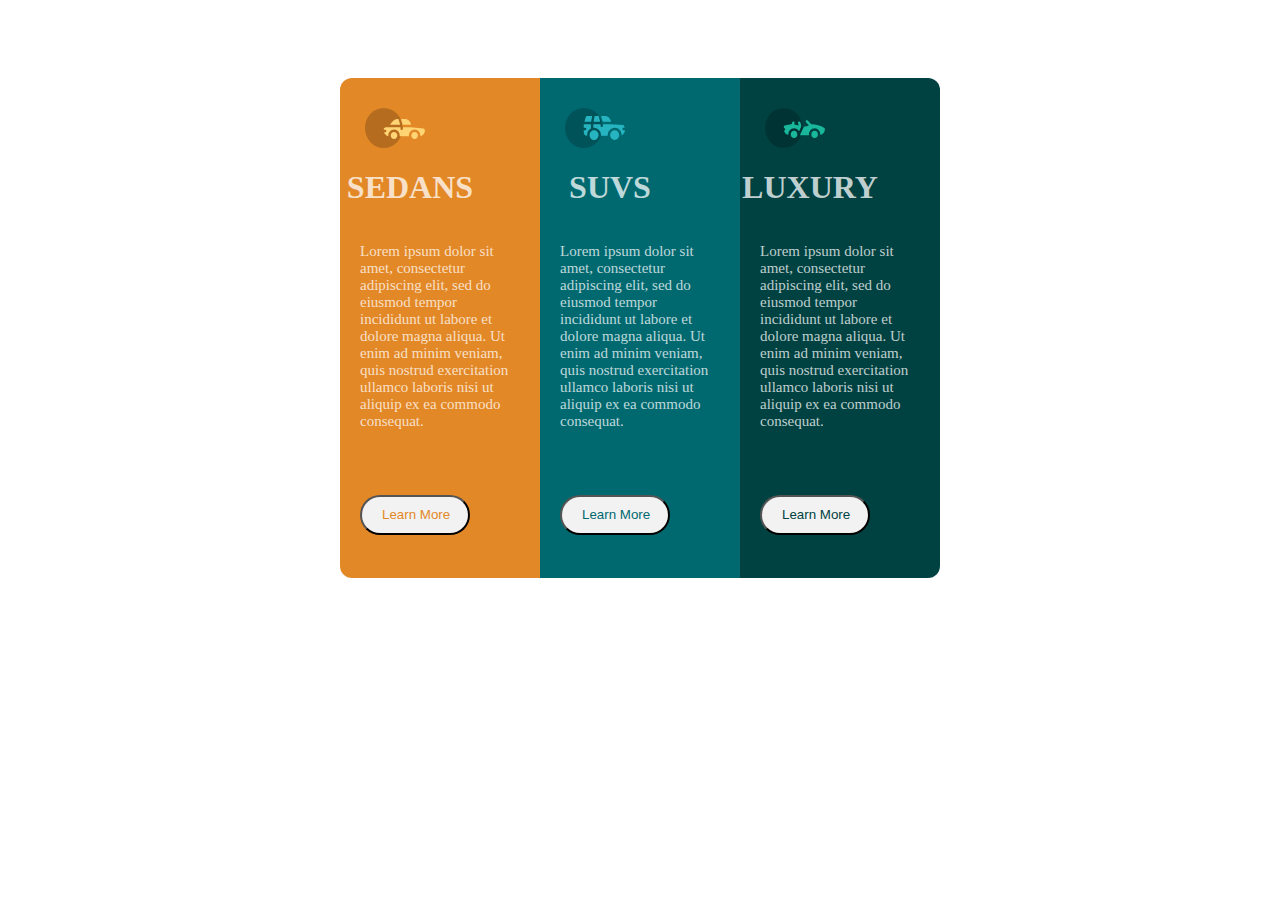
<file: 3-column preview card component/component1.html>
<!DOCTYPE html>
<html lang="en">
<head>
    <meta charset="UTF-8">
    <meta http-equiv="X-UA-Compatible" content="IE=edge">
    <meta name="viewport" content="width=device-width, initial-scale=1.0">
    <title>Index</title>
    <link rel="stylesheet" href="./component1.css">
</head>
<body>
    <main class="main-container">
        <section class="container">
          <div class= banner1>
            <img src="images/icon-sedans.svg" alt="Car" width="40" height="40">
            <h1>SEDANS</h1>
            <p>Lorem ipsum dolor sit amet, consectetur adipiscing elit, sed do eiusmod tempor incididunt ut labore et dolore magna aliqua. Ut enim ad minim veniam, quis nostrud exercitation ullamco laboris nisi ut aliquip ex ea commodo consequat.</p>
          <button class="button1" type="button">Learn More    </button>
          </div>
          <div class="banner2">
            <img src="images/icon-suvs.svg" alt="Car" width="40" height="40">
            <h1>SUVS</h1>
            <p>Lorem ipsum dolor sit amet, consectetur adipiscing elit, sed do eiusmod tempor incididunt ut labore et dolore magna aliqua. Ut enim ad minim veniam, quis nostrud exercitation ullamco laboris nisi ut aliquip ex ea commodo consequat.</p>
          <button class="button2" type="button">Learn More    </button>
          </div>
          <div class="banner3">
            <img src="images/icon-luxury.svg" alt="Car" width="40" height="40">
            <h1>LUXURY</h1>
            <p>Lorem ipsum dolor sit amet, consectetur adipiscing elit, sed do eiusmod tempor incididunt ut labore et dolore magna aliqua. Ut enim ad minim veniam, quis nostrud exercitation ullamco laboris nisi ut aliquip ex ea commodo consequat.</p>
          <button class="button3" type="button">Learn More    </button>
          </div>
        </section>
      </main>
</body>
</html>
</file>
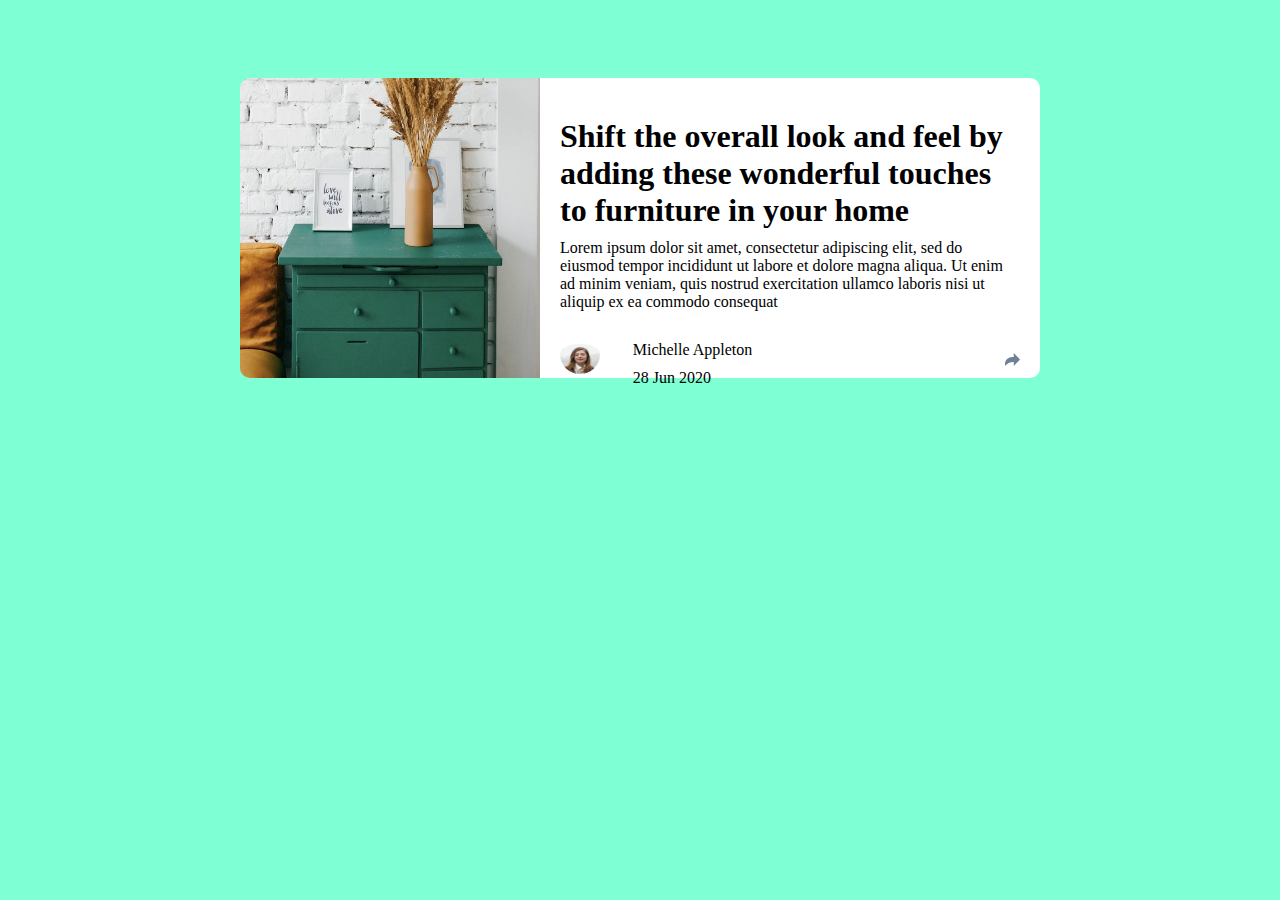
<file: Article preview component/component2.html>
<!DOCTYPE html>
<html lang="en">
<head>
  <meta charset="UTF-8">
  <meta http-equiv="X-UA-Compatible" content="IE=edge">
  <meta name="viewport" content="width=device-width, initial-scale=1.0">
  <title>Document</title>
  <link rel="stylesheet" href="./component2.css">
</head>
<body>
  <main class="main-container">
    <section class="container">
      <img class="image" src="images/drawers.jpg" alt="drawers" width="300" height="300">
      <div class="info">
        <div class="text">
          <h1>Shift the overall look and feel by adding these wonderful touches to furniture in your home</h1>
          <p>Lorem ipsum dolor sit amet, consectetur adipiscing elit, sed do eiusmod tempor incididunt ut labore et dolore magna aliqua. Ut enim ad minim veniam, quis nostrud exercitation ullamco laboris nisi ut aliquip ex ea commodo consequat</p>
        </div>
        <div class="personal">
          <img class="avatar" src="images/avatar-michelle.jpg" alt="girl" width="40" height="40">
          <div class="name-date">
            <p class="name">Michelle Appleton</p>
            <p class="date">28 Jun 2020</p>
          </div>
          <img src="images/icon-share.svg" alt="share">
        </div>
      </div>
    </section>
  </main>
</body>
</html>
</file>
<file: 3-column preview card component/component1.css>
.main-container {
    display: flex;
    justify-content: center;
    align-items: center;
  }
  
  .container {
    display: flex;
    margin-top: 70px;
    width: 600px;
    height: 500px;
    justify-content: center;
    align-items: center;
  }
  
  .banner1 {
    display: flex;
    border-top-left-radius: 12px;
    border-bottom-left-radius: 12px;
    flex-direction: column;
    align-items: center;
    width: 200px;
    height: 500px;
    background: hsl(31, 77%, 52%);
  }
  
  .banner2 {
    display: flex;
    flex-direction: column;
    align-items: center;
    width: 200px;
    height: 500px;
    background: hsl(184, 100%, 22%);
  }
  
  .banner3 {
    display: flex;
    border-top-right-radius: 12px;
    border-bottom-right-radius: 12px;
    align-items: center; 
    flex-direction: column;
    align-items: center;width: 200px;
    height: 500px;
    background: hsl(179, 100%, 13%);
  }
  
  h1 {
    color: hsla(0, 0%, 100%, 0.75);
    padding-right: 60px;
  }
  
  img {
    margin-top: 30px;
    width: 60px;
    padding-right: 90px;
  }
  
  p {
    color: hsla(0, 0%, 100%, 0.75);
    font-size: 15px;
    padding-left: 20px;
    padding-right: 20px;
  }
  
  .button1 {
    display: flex;
    height: 40px;
    width: 110px;
    border-radius: 30px;
    margin-top: 50px;
    margin-right: 50px;
    padding-top: 10px;
    padding-left: 20px;
    background: hsl(0, 0%, 95%);
    color: hsl(31, 77%, 52%);
  }

  .button2 {
    display: flex;
    height: 40px;
    width: 110px;
    border-radius: 30px;
    margin-top: 50px;
    margin-right: 50px;
    padding-top: 10px;
    padding-left: 20px;
    background: hsl(0, 0%, 95%);
    color: hsl(184, 100%, 22%);
  }

  .button3 {
    display: flex;
    width: 110px;
    height: 40px;
    border-radius: 30px;
    margin-top: 50px;
    margin-right: 50px;
    padding-top: 10px;
    padding-left: 20px;
    color: hsl(179, 100%, 13%);
    background: hsl(0, 0%, 95%);
  }
</file>
<file: Article preview component/component2.css>
* {
  box-sizing: border-box;
}

body {
  background-color: aquamarine;
}

.main-container {
  display: flex;
  justify-content: center;
  align-items: center;
  
}

.container {
  display: flex;
  margin-top: 70px;
  width: 800px;
  height: 300px;
  justify-content: center;
  align-items: center;
}

.image {
  justify-content: flex-start;
  border-top-left-radius: 10px;
  border-bottom-left-radius: 10px;

}

.info {
  display: flex;
  align-items: flex-start;
  align-items: center;
  flex-direction: column;
  background-color: white;
  margin: 0;
  padding: 20px;
  height: 100%;
  border-top-right-radius: 10px;
  border-bottom-right-radius: 10px;
}

.info * {
  margin: 0;
  padding-top: 10px;
}

.text {
  display: flex;
  flex-direction: column;
}

.personal {
  display: flex;
  align-items: center;
  justify-content:space-between;
  width: 100%;
}


.name-date {
  display: flex;
  flex-direction: column;
  justify-content: center;
  align-items: flex-start;
  margin-right: 220px;
}

.avatar {
  border-radius: 30px;
}

.name-date * {
  margin: 0;
}
</file>
